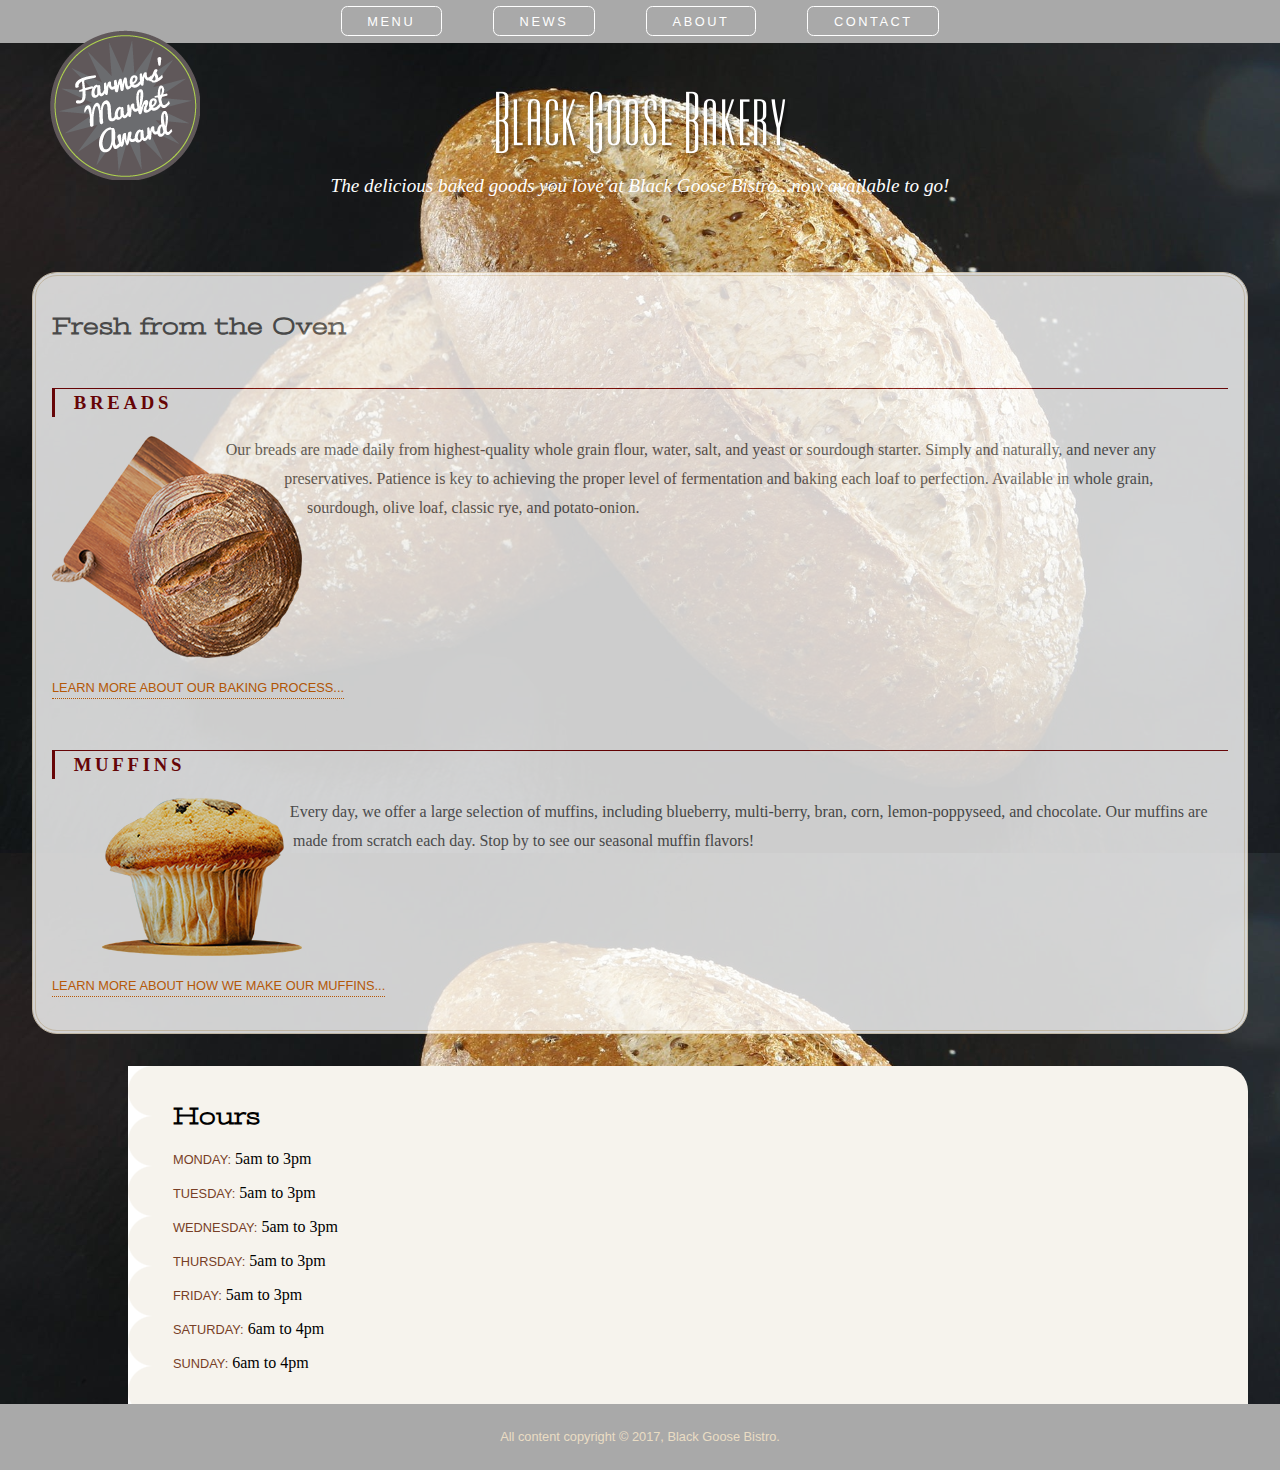
<file: navigationsmenu/index.html>
<!doctype html>
<html>
<head>
<meta charset="UTF-8">
<title>Black Goose Bakery</title>
<meta name="viewport" content="width=device-width, initial-scale=1">
<link href="https://fonts.googleapis.com/css?family=Stint+Ultra+Expanded" rel="stylesheet">
<style>
@import url(bakery-styles.css);
</style>

</head>

<body>

<header>
  <nav>
    <ul>
      <li><a href="">Menu</a></li>
      <li><a href="">News</a></li>
      <li><a href="">About</a></li>
      <li><a href="">Contact</a></li>
    </ul>
  </nav>  
  <h1><img src="images/bgb_logo.png" alt="Black Goose Bakery"></h1>
  <p>The delicious baked goods you love at Black Goose Bistro...now available to go!</p>
</header>

<main>
  <h2>Fresh from the Oven</h2>
  <h3>Breads</h3>
  <p><img src="images/bread.png" alt="round loaf of bread on cutting board"> Our breads are made daily from highest-quality whole grain flour, water, salt, and yeast or sourdough starter. Simply and naturally, and never any preservatives. Patience is key to achieving the proper level of fermentation and baking each loaf to perfection. Available in whole grain, sourdough, olive loaf, classic rye, and potato-onion.</p>
  <p class="more"><a href="">Learn more about our baking process...</a></p>

  <h3>Muffins</h3>
  <p><img src="images/muffin.png" alt="one chocolate chip muffin"> Every day, we offer a large selection of muffins, including blueberry, multi-berry, bran, corn, lemon-poppyseed, and chocolate. Our muffins are made from scratch each day. Stop by to see our seasonal muffin flavors!</p>
  <p class="more"><a href="">Learn more about how we make our muffins...</a></p>
</main>

<aside>
  <h2>Hours</h2>
  <p><span class="day">Monday:</span> 5am to 3pm</p>
  <p><span class="day">Tuesday:</span> 5am to 3pm</p>
  <p><span class="day">Wednesday:</span> 5am to 3pm</p>
  <p><span class="day">Thursday:</span> 5am to 3pm</p>
  <p><span class="day">Friday:</span> 5am to 3pm</p>
  <p><span class="day">Saturday:</span> 6am to 4pm</p>
  <p><span class="day">Sunday:</span> 6am to 4pm</p>
</aside>

<footer>
<p>All content copyright &copy; 2017, Black Goose Bistro.</p>
  <div id="award"> 
    <img src="images/award.png" alt="Farmers' Market Award"> 
  </div> 
</footer>


</body>
</html>
</file>
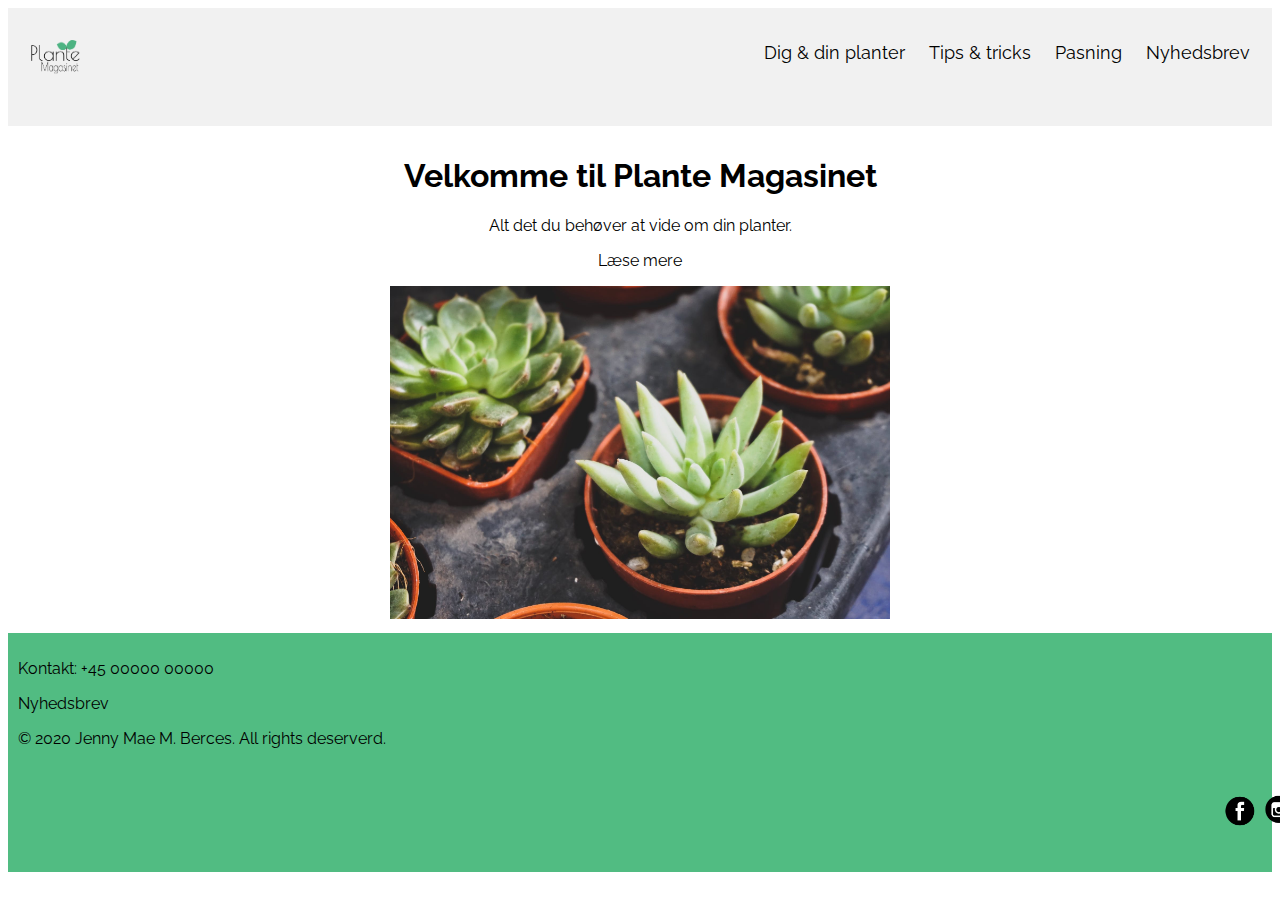
<file: Online Magasin/index.html>
<!DOCTYPE html>
<html lang="">

<head>
	<meta charset="utf-8">
	<title>Example Title</title>
	<meta name="author" content="Your Name">
	<meta name="description" content="Example description">
	<meta name="viewport" content="width=device-width, initial-scale=1.0">
	<link rel="stylesheet" href="css/style.css">
	<link rel="icon" type="image/x-icon" href=""/>
</head>

<body>
	<header>
	   <div class="header">
  <a href="#default" class="logo"> <img src="images/Plante%20magasint%20logo-kopi%202.png" alt="planter magasinet" width="50" height="50"></a>
  <div class="header-right">
    <a class="active" href="#Dig & din planter">Dig &amp; din planter</a>
    <a href="#trips & tricks">Tips &amp; tricks</a>
    <a href="#pasning">Pasning</a>
    <a href="#nyhedsbrev">Nyhedsbrev</a>
  </div>
</div>
	</header>
	<main>
    <div class="content">
  <h1>Velkomme til Plante Magasinet</h1>
  <p>Alt det du behøver at vide om din planter.</p>
  <p> Læse mere</p>
  <img class="img-planter" src="images/pexels-photo-866043.jpeg" alt="planter" width="500">
</div>
    </main>
    
	<footer>
        <div class="footer">
  <p>Kontakt: +45 00000 00000</p>
  <p>Nyhedsbrev</p> 
<p> &#169; 2020 Jenny Mae M. Berces. All rights deserverd.</p>
<img class="socialmedia" src="images/SoMe.png">
</div>
    </footer>
</body>

</html>
</file>
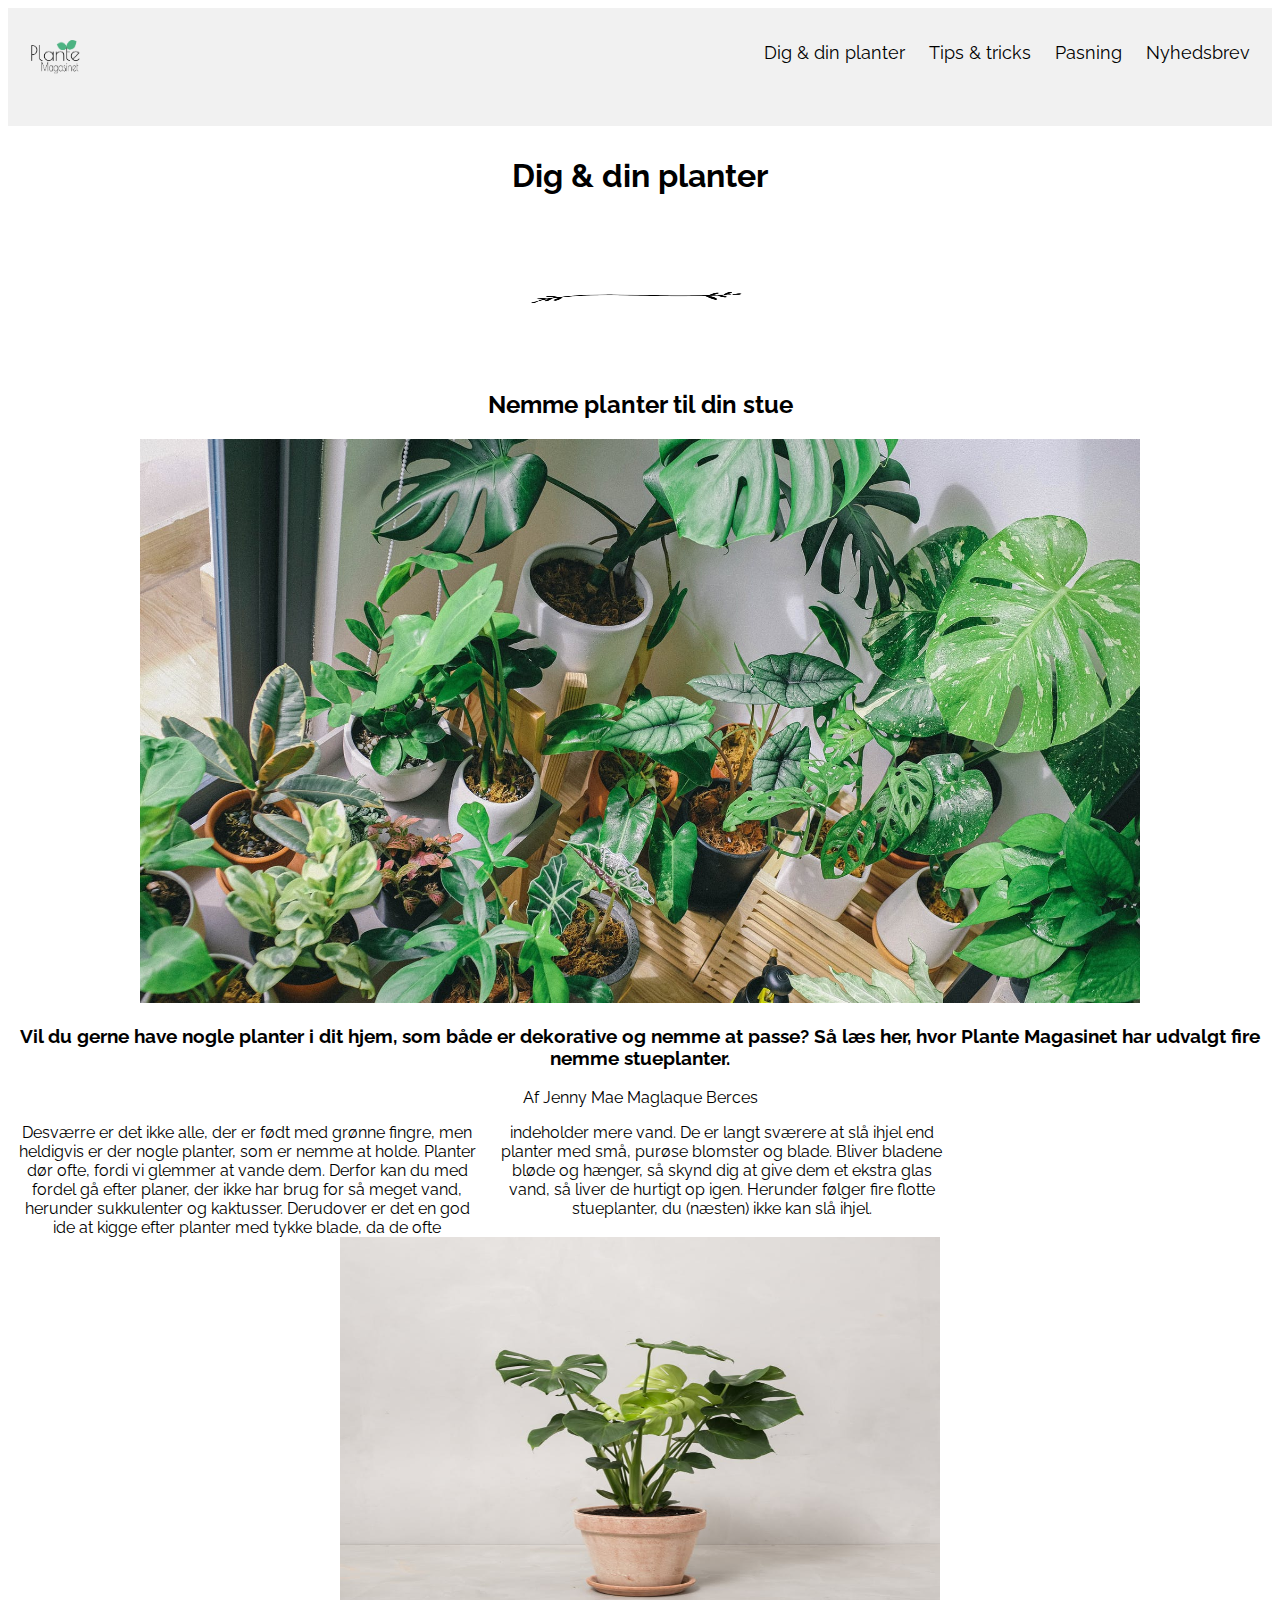
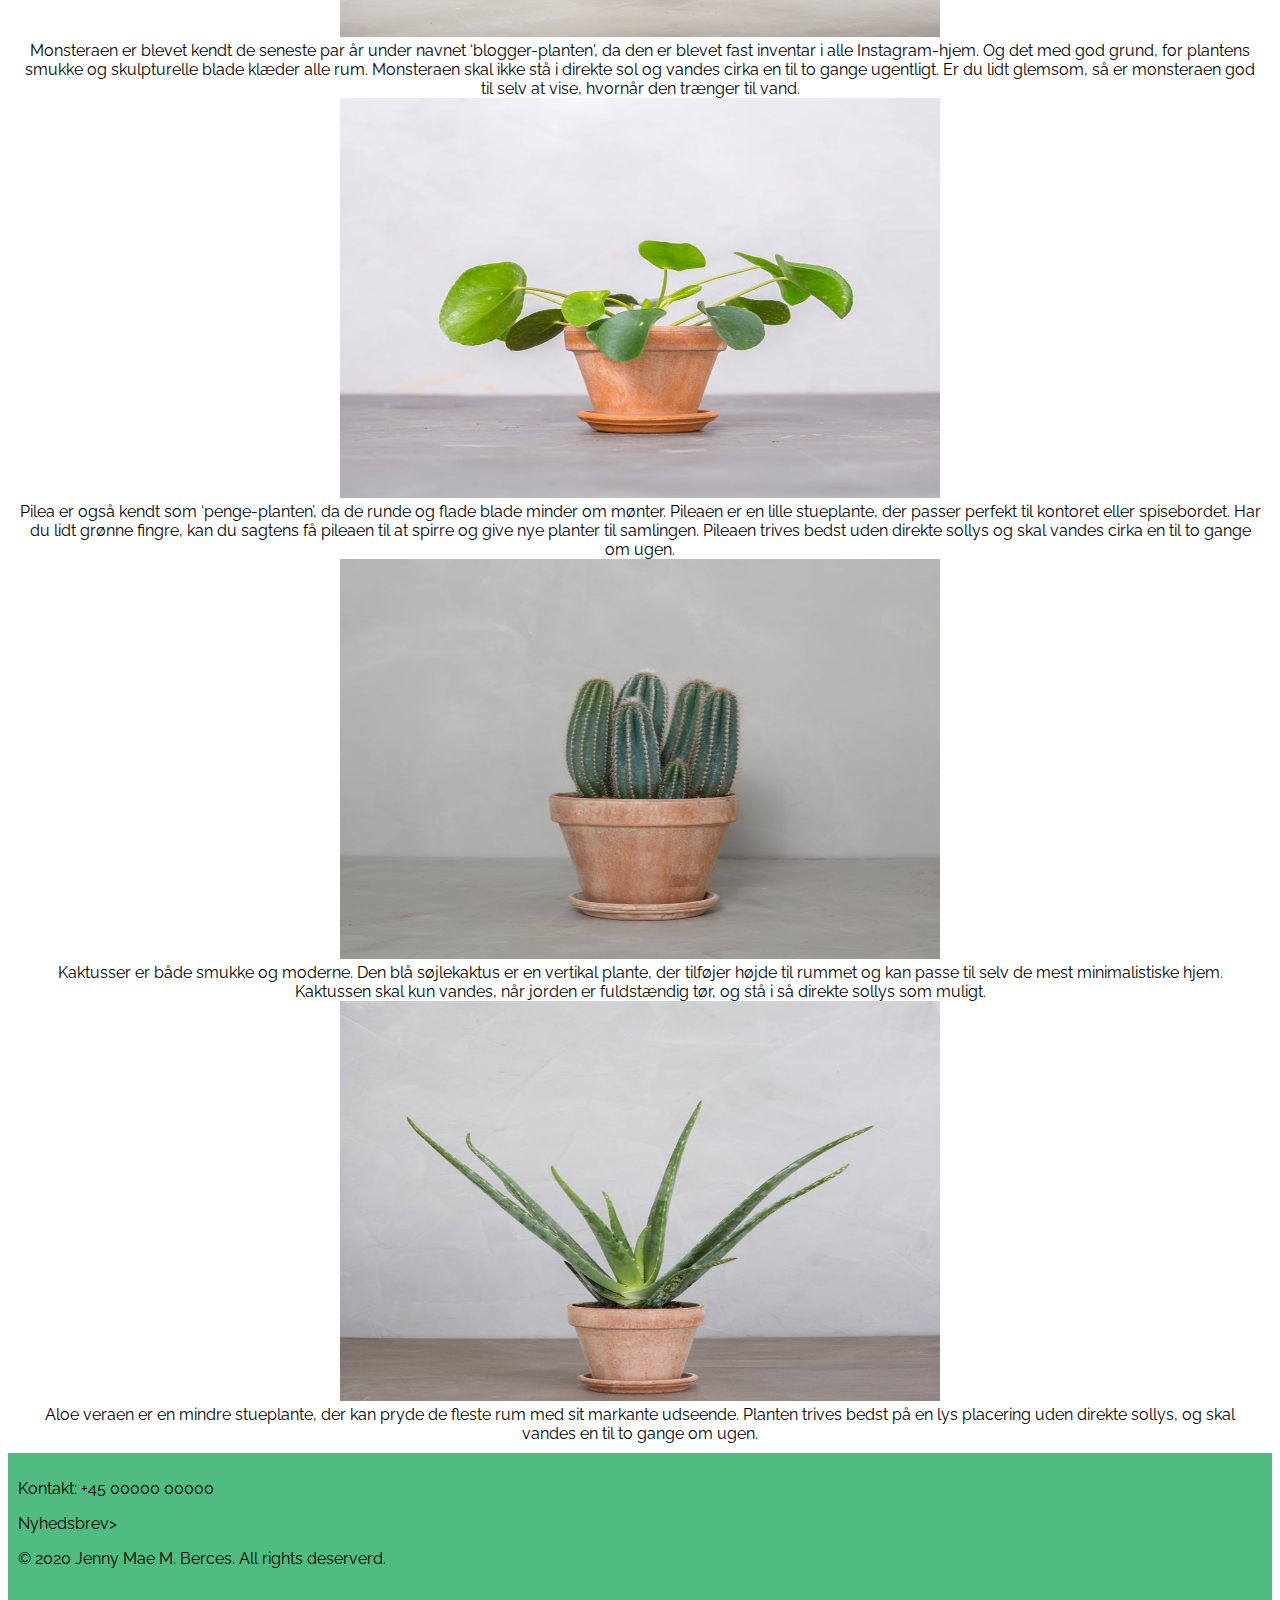
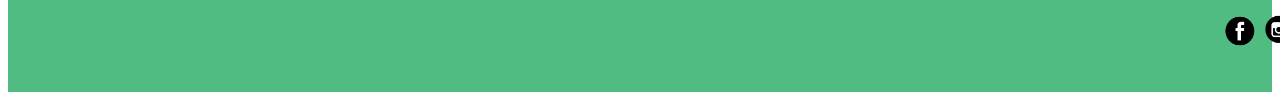
<file: Online Magasin/dig & din planter.html>
<!DOCTYPE html>
<html lang="">

<head>
	<meta charset="utf-8">
	<title>Plante Magasinet</title>
	<meta name=Jenny Mae M. Berces content=J M. BERCES>
	<meta name= Plante Magasinet content=Plante Magasinet>
	<meta name="viewport" content="width=device-width, initial-scale=1.0">
    
	<link rel="stylesheet" href="css/style.css">
	<link rel="icon" type="image/x-icon" href=""/>
    
    <style>
    @import url('https://fonts.googleapis.com/css?family=Raleway&display=swap');
    <link href="https://fonts.googleapis.com/css?family=Raleway&display=swap" rel="stylesheet">

    </style>
</head>

<body>
	<header>
	   <div class="header">
  <a href="index.html" class="logo"> <img src="images/Plante%20magasint%20logo-kopi%202.png" alt="planter magasinet" width="50" height="50"></a>
  <div class="header-right">
    <a class="active" href="dig%20&%20din%20planter.html">Dig &amp; din planter</a>
    <a href=tips%20&%20tricks.html>Tips &amp; tricks</a>
    <a href=pasning.html>Pasning</a>
    <a href=nyhedsbrev.html>Nyhedsbrev</a>
  </div>
</div>
	</header>
    
	<main>
    <div class="content">
  <h1>Dig &amp; din planter</h1>
  <img src="images/Ikke-navngivet-2.png" width="400" height="150">
    <br>
  <h2>Nemme planter til din stue</h2>
<img src="images/pexels-photo-3153522.jpeg" width="1000">
<h3> Vil du gerne have nogle planter i dit hjem, som både er dekorative og nemme at passe? Så læs her, hvor Plante Magasinet har udvalgt fire nemme stueplanter.</h3>
<p id="Byline"> Af Jenny Mae Maglaque Berces </p>

<! artikel -->
        
<article> Desværre er det ikke alle, der er født med grønne fingre, men heldigvis er der nogle planter, som er nemme at holde. 

Planter dør ofte, fordi vi glemmer at vande dem. Derfor kan du med fordel gå efter planer, der ikke har brug for så meget vand, herunder sukkulenter og kaktusser. 

Derudover er det en god ide at kigge efter planter med tykke blade, da de ofte indeholder mere vand. De er langt sværere at slå ihjel end planter med små, purøse blomster og blade. Bliver bladene bløde og hænger, så skynd dig at give dem et ekstra glas vand, så liver de hurtigt op igen. 

Herunder følger fire flotte stueplanter, du (næsten) ikke kan slå ihjel.     
</article>
   <div class="gallery">
  <a target="_blank" href="images/monstera-deliciosa-fingerphilodendron-2-389XZNxV4_WRUEg_fBYYUw.jpg">
    <img src="images/monstera-deliciosa-fingerphilodendron-2-389XZNxV4_WRUEg_fBYYUw.jpg" alt="minstera deliciosa" width="600" height="400">
  </a>
  <div class="desc">Monsteraen er blevet kendt de seneste par år under navnet ‘blogger-planten', da den er blevet fast inventar i alle Instagram-hjem. Og det med god grund, for plantens smukke og skulpturelle blade klæder alle rum. 

Monsteraen skal ikke stå i direkte sol og vandes cirka en til to gange ugentligt. Er du lidt glemsom, så er monsteraen god til selv at vise, hvornår den trænger til vand. </div>
</div>
<div class="gallery">
  <a target="_blank" href="images/pilea-lerkrukke-e1499342024477-6STOpCeFd_2N_tvYOB6ghw.jpg">
    <img src="images/pilea-lerkrukke-e1499342024477-6STOpCeFd_2N_tvYOB6ghw.jpg" alt="Pilea" width="600" height="400">
  </a>
  <div class="desc">Pilea er også kendt som ‘penge-planten’, da de runde og flade blade minder om mønter. Pileaen er en lille stueplante, der passer perfekt til kontoret eller spisebordet. 

Har du lidt grønne fingre, kan du sagtens få pileaen til at spirre og give nye planter til samlingen. Pileaen trives bedst uden direkte sollys og skal vandes cirka en til to gange om ugen.</div>
</div>

<div class="gallery">
  <a target="_blank" href="images/img_4258-oBrmS4U7IqB473PTKI3Tzg.jpg">
    <img src="images/img_4258-oBrmS4U7IqB473PTKI3Tzg.jpg" alt="kaktus" width="600" height="400">
  </a>
  <div class="desc">Kaktusser er både smukke og moderne. Den blå søjlekaktus er en vertikal plante, der tilføjer højde til rummet og kan passe til selv de mest minimalistiske hjem. 

Kaktussen skal kun vandes, når jorden er fuldstændig tør, og stå i så direkte sollys som muligt.<div>
</div>

<div class="gallery">
  <a target="_blank" href="images/aloe-vera-2-c6hBd4JZy2YiSwS3Nf6vXQ.jpg">
    <img src="images/aloe-vera-2-c6hBd4JZy2YiSwS3Nf6vXQ.jpg" alt="aloe-vera" width="600" height="400">
  </a>
  <div class="desc">
Aloe veraen er en mindre stueplante, der kan pryde de fleste rum med sit markante udseende. Planten trives bedst på en lys placering uden direkte sollys, og skal vandes en til to gange om ugen. 
</div>
</div>           
</div>
    </main>
    
	<footer>
        <div class="footer">
  <p>Kontakt: +45 00000 00000</p>
  <p>Nyhedsbrev></p> 
<p> &#169; 2020 Jenny Mae M. Berces. All rights deserverd.</p>
            
<img class="socialmedia" src="images/SoMe.png">
</div>
    </footer>
</body>

</html>
</file>
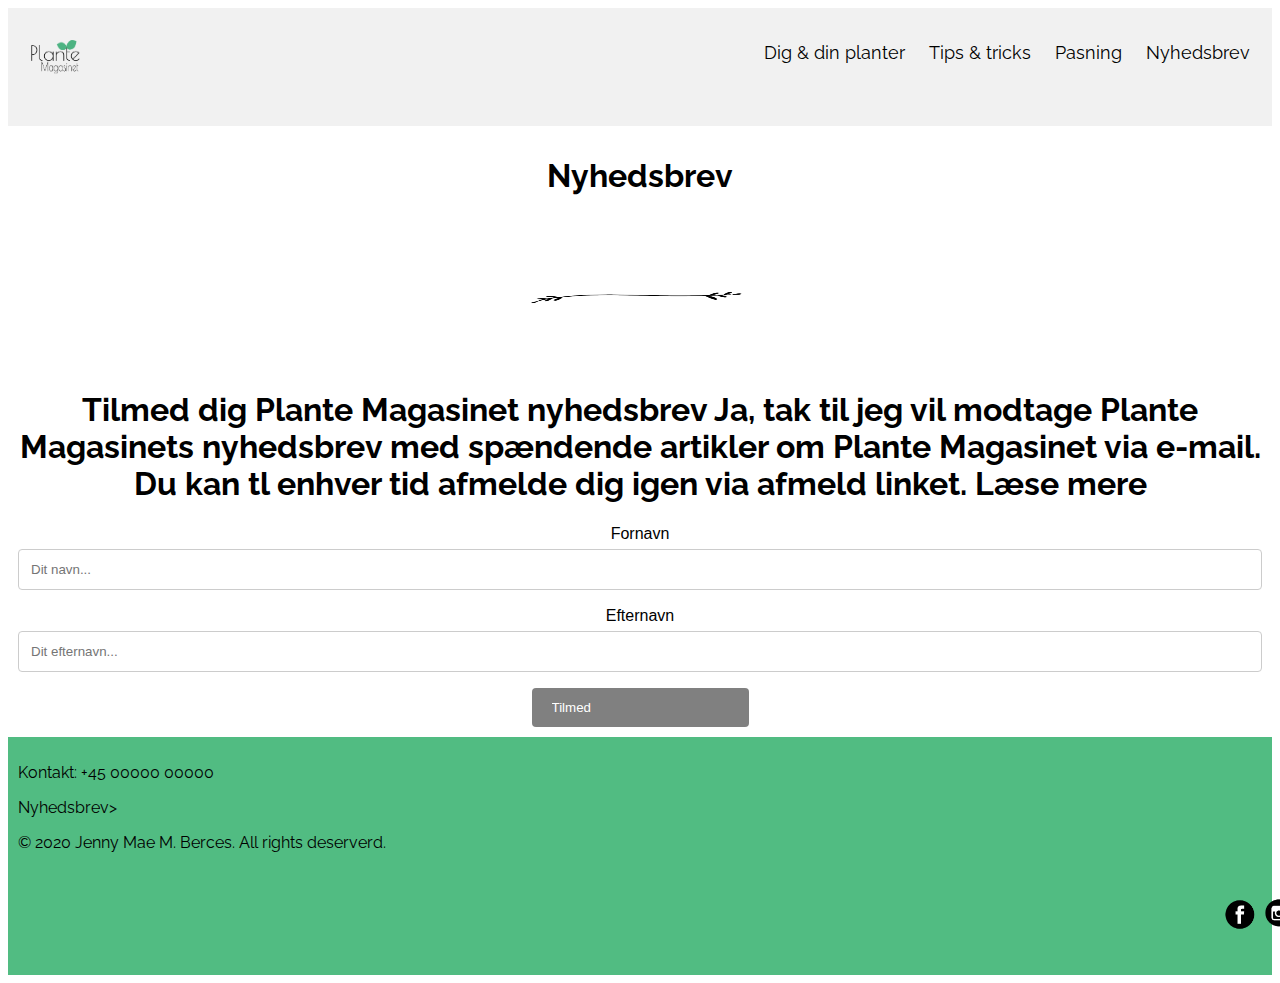
<file: Online Magasin/nyhedsbrev.html>
<!DOCTYPE html>
<html lang="">

<head>
	<meta charset="utf-8">
	<title>Plante Magasinet</title>
	<meta name=Jenny Mae M. Berces content=J M. BERCES>
	<meta name= Plante Magasinet content="Example description">
	<meta name="viewport" content="width=device-width, initial-scale=1.0">
	<link rel="stylesheet" href="css/style.css">
	<link rel="icon" type="image/x-icon" href=""/>
    <style>
@import url('https://fonts.googleapis.com/css?family=Raleway&display=swap');

<link href="https://fonts.googleapis.com/css?family=Raleway&display=swap" rel="stylesheet">

    </style>
</head>

<body>
	<header>
	   <div class="header">
  <a href="index.html" class="logo"> <img src="images/Plante%20magasint%20logo-kopi%202.png" alt="planter magasinet" width="50" height="50"></a>
  <div class="header-right">
    <a class="active" href="dig%20&%20din%20planter.html">Dig &amp; din planter</a>
    <a href="tips%20&%20tricks.html">Tips &amp; tricks</a>
    <a href=pasning.html>Pasning</a>
    <a href=nyhedsbrev.html>Nyhedsbrev</a>
  </div>
</div>
	</header>
	<main>
 <div class="content">
  <h1>Nyhedsbrev</h1>
  <img src="images/Ikke-navngivet-2.png" width="400" height="150">
<br>
<h1 id="Tilmed">  Tilmed dig Plante Magasinet nyhedsbrev

Ja, tak til jeg vil modtage Plante Magasinets
nyhedsbrev med spændende artikler om 
Plante Magasinet via e-mail.
Du kan tl enhver tid afmelde dig igen via
afmeld linket. Læse mere</h1>
        
        <div class="container">
  <form action="action_page.php">

    <label for="fname">Fornavn</label>
    <input type="text" id="fname" name="fornavn" placeholder="Dit navn...">

    <label for="lname">Efternavn</label>
    <input type="text" id="lname" name="Efternavn" placeholder="Dit efternavn...">

    <input type="Emne" value="Tilmed">

  </form>
</div>
</div>
    </main>
    
	<footer>
        <div class="footer">
  <p>Kontakt: +45 00000 00000</p>
  <p>Nyhedsbrev></p> 
<p> &#169; 2020 Jenny Mae M. Berces. All rights deserverd.</p>
            
<img class="socialmedia" src="images/SoMe.png">
</div>
    </footer>
</body>

</html>
</file>
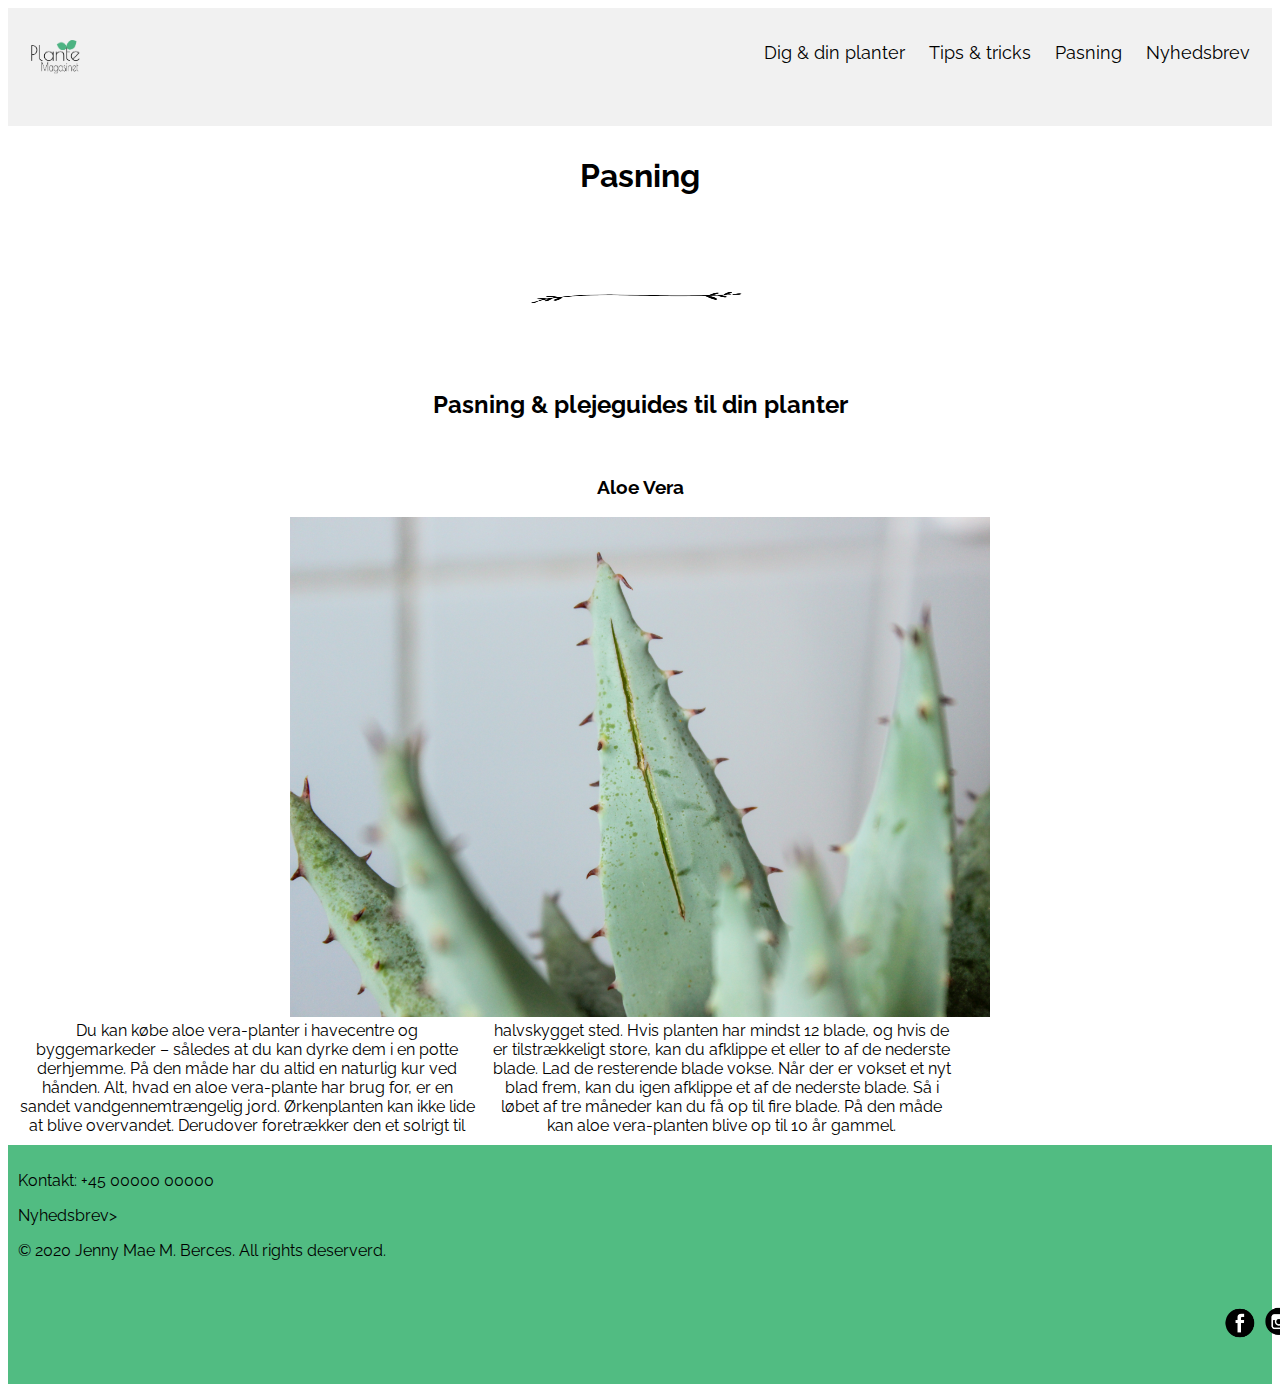
<file: Online Magasin/pasning.html>
<!DOCTYPE html>
<html lang="">

<head>
	<meta charset="utf-8">
	<title>Plante Magasinet</title>
	<meta name=Jenny Mae M. Berces content=J M. BERCES>
	<meta name= Plante Magasinet content="Example description">
	<meta name="viewport" content="width=device-width, initial-scale=1.0">
	<link rel="stylesheet" href="css/style.css">
	<link rel="icon" type="image/x-icon" href=""/>
    <style>
@import url('https://fonts.googleapis.com/css?family=Raleway&display=swap');

<link href="https://fonts.googleapis.com/css?family=Raleway&display=swap" rel="stylesheet">

    </style>
</head>

<body>
	<header>
	   <div class="header">
  <a href="index.html" class="logo"> <img src="images/Plante%20magasint%20logo-kopi%202.png" alt="planter magasinet" width="50" height="50"></a>
  <div class="header-right">
    <a class="active" href="dig%20&%20din%20planter.html">Dig &amp; din planter</a>
    <a href="tips%20&%20tricks.html">Tips &amp; tricks</a>
    <a href=pasning.html>Pasning</a>
    <a href=nyhedsbrev.html>Nyhedsbrev</a>
  </div>
</div>
	</header>
	<main>
    <div class="content">
  <h1>Pasning</h1>
  <img src="images/Ikke-navngivet-2.png" width="400" height="150">
<br>
<h2> Pasning &amp; plejeguides til din planter</h2>
<br>
<h3> Aloe Vera </h3>
<img src="images/34DBAF5F-E745-4EDF-AE1F-566E0C0A984E.JPG" width="700" height="500">
  <!-- artikel -->
        <article>
Du kan købe aloe vera-planter i havecentre og byggemarkeder – således at du kan dyrke dem i en potte derhjemme. På den måde har du altid en naturlig kur ved hånden. Alt, hvad en aloe vera-plante har brug for, er en sandet vandgennemtrængelig jord. Ørkenplanten kan ikke lide at blive overvandet. Derudover foretrækker den et solrigt til halvskygget sted.

Hvis planten har mindst 12 blade, og hvis de er tilstrækkeligt store, kan du afklippe et eller to af de nederste blade. Lad de resterende blade vokse. Når der er vokset et nyt blad frem, kan du igen afklippe et af de nederste blade. Så i løbet af tre måneder kan du få op til fire blade. På den måde kan aloe vera-planten blive op til 10 år gammel.
        </article>
</div>
    </main>
    
	<footer>
        <div class="footer">
  <p>Kontakt: +45 00000 00000</p>
  <p>Nyhedsbrev></p> 
<p> &#169; 2020 Jenny Mae M. Berces. All rights deserverd.</p>
            
<img class="socialmedia" src="images/SoMe.png">
</div>
    </footer>
</body>

</html>
</file>
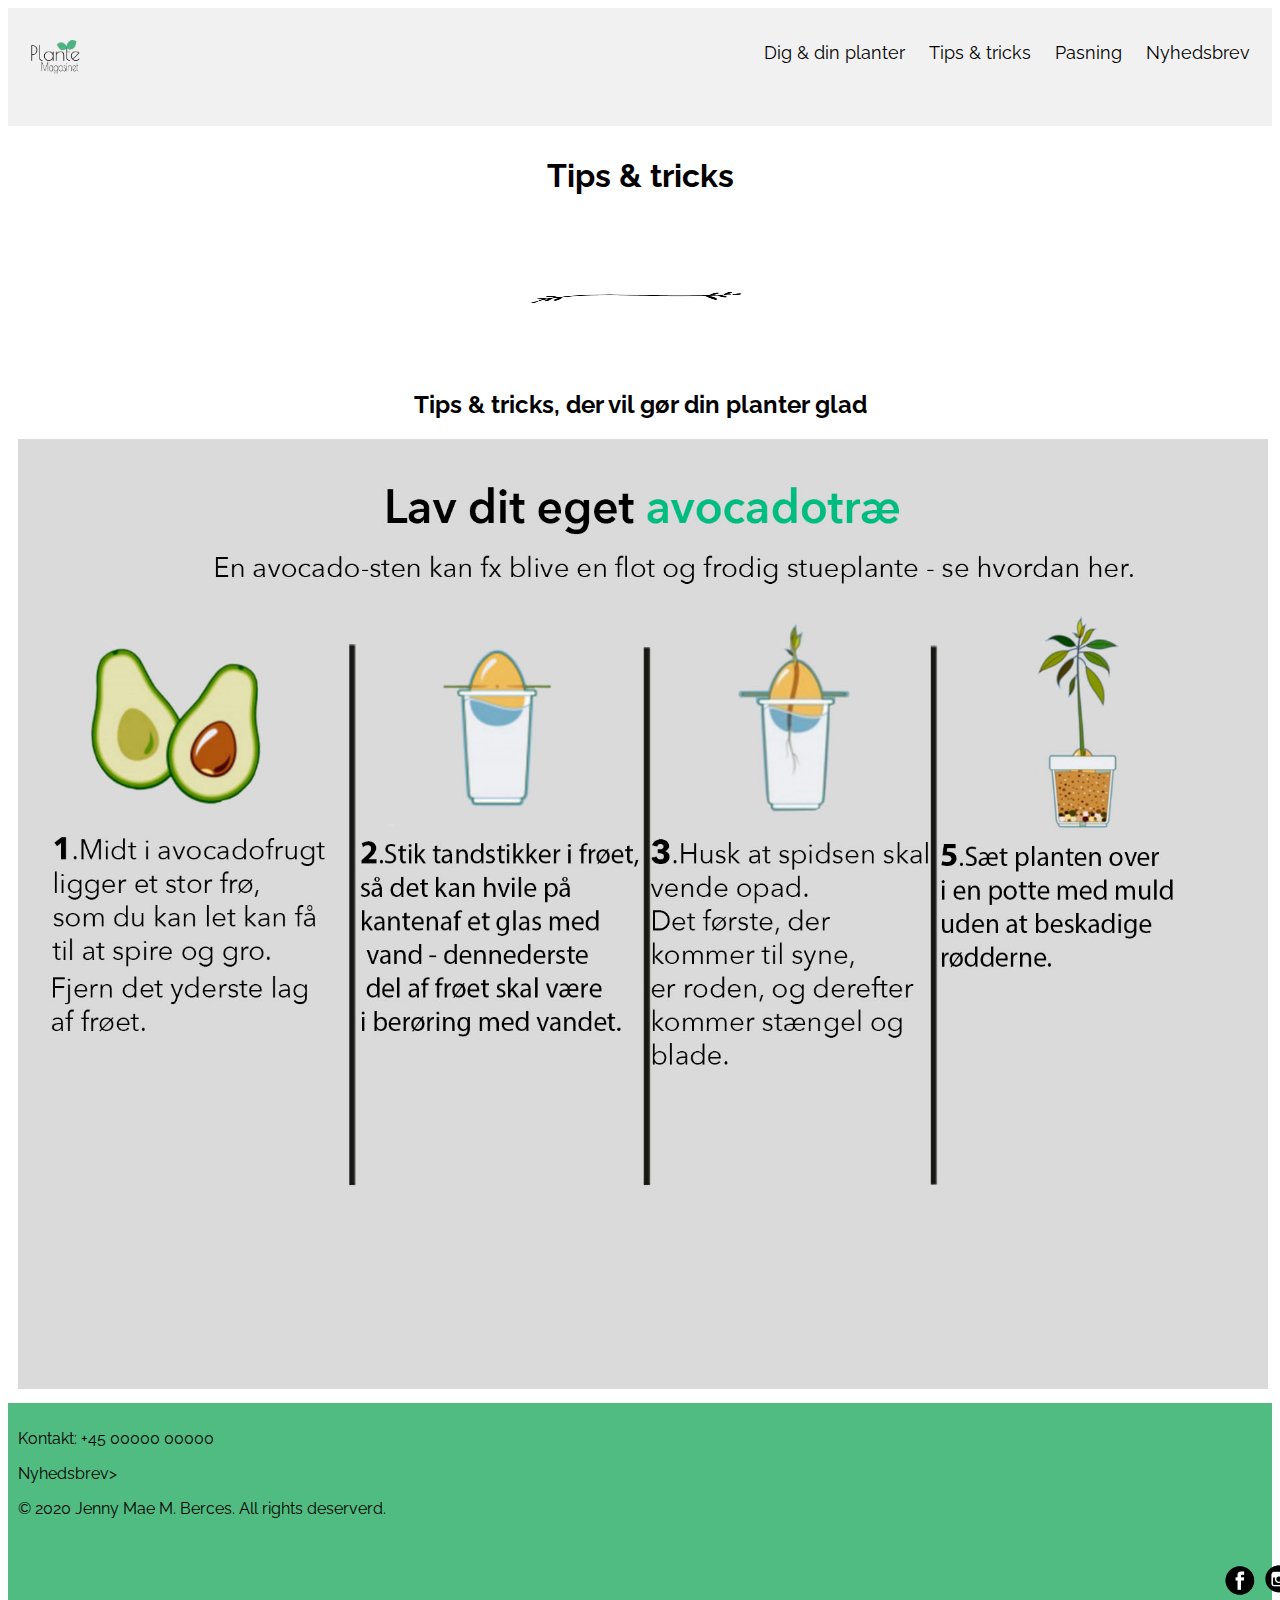
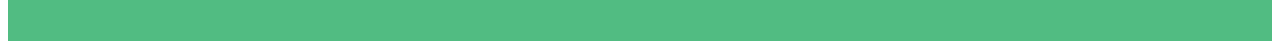
<file: Online Magasin/tips & tricks.html>
<!DOCTYPE html>
<html lang="">

<head>
	<meta charset="utf-8">
	<title>Plante Magasinet</title>
	<meta name=Jenny Mae M. Berces content=J M. BERCES>
	<meta name= Plante Magasinet content="Example description">
	<meta name="viewport" content="width=device-width, initial-scale=1.0">
	<link rel="stylesheet" href="css/style.css">
	<link rel="icon" type="image/x-icon" href=""/>
    <style>
@import url('https://fonts.googleapis.com/css?family=Raleway&display=swap');

<link href="https://fonts.googleapis.com/css?family=Raleway&display=swap" rel="stylesheet">

    </style>
</head>

<body>
	<header>
	   <div class="header">
  <a href="index.html" class="logo"> <img src="images/Plante%20magasint%20logo-kopi%202.png" alt="planter magasinet" width="50" height="50"></a>
  <div class="header-right">
    <a class="active" href="dig%20&%20din%20planter.html">Dig &amp; din planter</a>
    <a href="tips%20&%20tricks.html">Tips &amp; tricks</a>
    <a href=pasning.html>Pasning</a>
    <a href="nyhedsbrev.html">Nyhedsbrev</a>
  </div>
</div>
	</header>
	<main>
    <div class="content">
  <h1>Tips &amp; tricks</h1>
  <img src="images/Ikke-navngivet-2.png" width="400" height="150">
<br>
<h2> Tips &amp; tricks, der vil gør din planter glad</h2>
<img src="images/Avocadotr%C3%A6.jpg" width="1250"
height="950">
</div>
    </main>
    
	<footer>
        <div class="footer">
  <p>Kontakt: +45 00000 00000</p>
  <p>Nyhedsbrev></p> 
<p> &#169; 2020 Jenny Mae M. Berces. All rights deserverd.</p>
            
<img class="socialmedia" src="images/SoMe.png">
</div>
    </footer>
</body>

</html>
</file>
<file: Online Magasin/css/style.css>
/* Her er et stylesheet*/

@import url('https://fonts.googleapis.com/css?family=Raleway&display=swap');

/* Style the header with a grey background and some padding */
.header {
  overflow: hidden;
  background-color: #f1f1f1;
  padding: 20px 10px;
}

/* Style the header links */
.header a {
  float: left;
  color: black;
  text-align: center;
  padding: 12px;
  text-decoration: none;
  font-size: 18px;
  line-height: 25px;
  border-radius: 4px;
font-family: 'Raleway', sans-serif;
}

/* Style the logo link (notice that we set the same value of line-height and font-size to prevent the header to increase when the font gets bigger */
.header a.logo {
  font-size: 25px;
  font-weight: bold;
}

/* Change the background color on mouse-over */
.header a:hover {
  background-color: #ddd;
  color: black;
}


/* Float the link section to the right */
.header-right {
  float: right;
}

/* Add media queries for responsiveness - when the screen is 500px wide or less, stack the links on top of each other */
@media screen and (max-width: 500px) {
  .header a {
    float: none;
    display: block;
    text-align: left;
  }
  .header-right {
    float: none;
  }
}

/* Change color on hover */
.topnav a:hover {
  background-color: #ddd;
  color: black;
}

/* Style the content */
.content {
  background-color: white;
  padding: 10px;
  height: 200px; /* Should be removed. Only for demonstration */
  font-family: 'Raleway', sans-serif;
text-align: center; 
    height: 100%;
}
/* Style the footer */
.footer {
  background-color: #51bc82;
  padding: 10px;
font-family: 'Raleway', sans-serif;
    text-align: left;
    background-size: 100%;


}
article {
    color: black; 
    font-family: 'Raleway', sans-serif; 
    column-count: 2;
    word-break: inherit; 
    width: 75%;

}
.socialmedia {
    width: 125px;
    height: auto;
    margin-left: 1200px;
/*Styleshees for Nyhedsbrev*/
}
input[type=text], select, textarea {
  width: 100%; 
  padding: 12px; 
  border: 1px solid #ccc; 
  border-radius: 4px; /* Rounded borders */
  box-sizing: border-box; /* Make sure that padding and width stays in place */
  margin-top: 6px; /* Add a top margin */
  margin-bottom: 16px; /* Bottom margin */
  resize: vertical /* Allow the user to vertically resize the textarea (not horizontally) */
}

/* Style the submit button with a specific background color etc */
input[type=emne] {
  background-color: grey;
  color: white;
  padding: 12px 20px;
  border: none;
  border-radius: 4px;
  cursor: pointer;
}

label {
    font-family: 'Ralewat', sans-serif; 
    color: black; 
}
</file>
